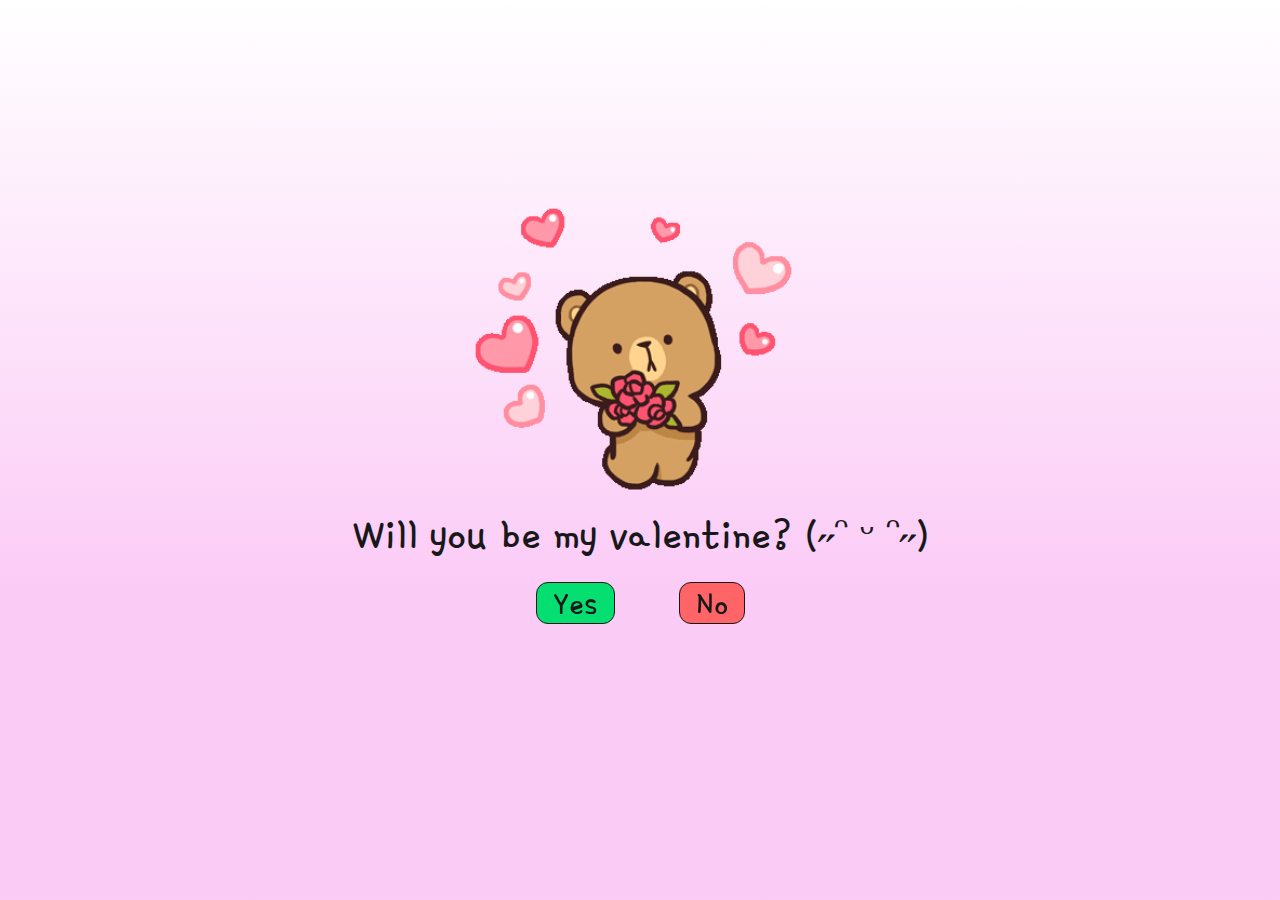
<file: index.html>
<!doctype html>
<html lang="en" data-theme="light">

<head>
  <meta charset="UTF-8" />
  <link rel="icon" type="image/svg+xml" href="./heart.png" />  
  <meta name="viewport" content="width=device-width, initial-scale=1.0" />
  <title>Will you?</title>
  <style>
    /* Smooth scaling transitions for buttons */
    .big-button,
    .small-button {
      transition: transform 0.3s ease;
    }
  </style>
  <link rel="stylesheet" href="./assets/style-ZW7BhkGF.css">
</head>

<body>
  <div class="flex flex-col h-[90%] justify-center items-center">
    <!-- GIF image element -->
    <div class="flex justify-center items-center">
      <img id="gifImage" class="w-[400px]" src="willyou.gif" alt="Will you gif">
    </div>
    <!-- Text element with an ID for reference -->
    <div class="flex justify-center items-center mt-0 text-3xl md:text-5xl">
      <p id="valentineText">Will you be my valentine? (˶ᵔ ᵕ ᵔ˶)</p>
    </div>
    <!-- Button container with initial extra horizontal spacing -->
    <div id="buttonContainer" class="w-full flex text-3xl md:text-4xl justify-center items-center space-x-16 mt-6">
      <a href="yay.html" class=""><button id="yesButton" class="yn px-4 bg-green-400 transform scale-100">Yes</button></a>
      <button id="noButton" class="yn px-4 bg-red-400 transform scale-100">No</button>
    </div>
  </div>

  <!-- DaisyUI Modal -->
  <div id="popupModal" class="modal">
    <div class="modal-box">
      <h2 class="text-3xl">No more 'no's hmph : (</h2>
      <div class="modal-action">
        <label for="popupModal" class="btn px-2 text-2xl" id="closeModal">Okay</label>
      </div>
    </div>
  </div>

  <script>
    /******** Button and Modal Control ********/
    const gifImage = document.getElementById('gifImage'); // Reference to the GIF image
    const yesButton = document.getElementById('yesButton');
    const noButton = document.getElementById('noButton');
    const buttonContainer = document.getElementById('buttonContainer');
    const popupModal = document.getElementById('popupModal');
    const closeModalButton = document.getElementById('closeModal');

    let clickCount = 0;
    let noButtonFixed = false; // Flag to check if "No" button has been removed from the flex layout

    // Function to generate a random position for the "No" button that doesn't overlap forbidden elements.
    function getRandomPosition() {
      const margin = 20; // Safe margin from viewport edges
      const viewportWidth = window.innerWidth;
      const viewportHeight = window.innerHeight;
      const buttonWidth = noButton.offsetWidth;
      const buttonHeight = noButton.offsetHeight;

      // Get forbidden rectangles: GIF image, text, and the "Yes" button.
      const imageRect = gifImage.getBoundingClientRect();
      const textRect = document.getElementById('valentineText').getBoundingClientRect();
      const yesButtonRect = yesButton.getBoundingClientRect();

      let randomLeft, randomTop, attempts = 0;
      let candidateRect, valid;

      do {
        randomLeft = margin + Math.floor(Math.random() * (viewportWidth - buttonWidth - 2 * margin + 1));
        randomTop = margin + Math.floor(Math.random() * (viewportHeight - buttonHeight - 2 * margin + 1));
        candidateRect = {
          left: randomLeft,
          right: randomLeft + buttonWidth,
          top: randomTop,
          bottom: randomTop + buttonHeight
        };
        valid = true;
        // Check candidate against each forbidden element.
        const forbiddenRects = [imageRect, textRect, yesButtonRect];
        for (const rect of forbiddenRects) {
          if (
            candidateRect.left < rect.right &&
            candidateRect.right > rect.left &&
            candidateRect.top < rect.bottom &&
            candidateRect.bottom > rect.top
          ) {
            valid = false;
            break;
          }
        }
        attempts++;
      } while (!valid && attempts < 100);

      return { left: randomLeft, top: randomTop };
    }

    noButton.addEventListener('click', function () {
      // On the first click, convert the "No" button to fixed positioning (removing it from the flex container)
      // and remove the extra spacing so that the "Yes" button stays centered.
      if (!noButtonFixed) {
        noButton.style.position = 'fixed';
        noButtonFixed = true;
        buttonContainer.classList.remove('space-x-16');
      }

      // Scale the buttons (up to 4 clicks)
      if (clickCount < 4) {
        clickCount++;
        yesButton.style.transform = `scale(${1 + 0.2 * clickCount})`;
        noButton.style.transform = `scale(${1 - 0.05 * clickCount})`;
      }

      // Set a new random position that doesn't overlap the GIF image, text, or "Yes" button.
      const pos = getRandomPosition();
      noButton.style.left = pos.left + 'px';
      noButton.style.top = pos.top + 'px';

      // After 4 clicks, show the modal and remove the "No" button.
      if (clickCount === 4) {
        popupModal.classList.add('modal-open');
        noButton.remove();

      }
    });

    // Close the modal when "Okay" is clicked.
    closeModalButton.addEventListener('click', function () {
      popupModal.classList.remove('modal-open');
    });
  </script>
</body>

</html>
</file>
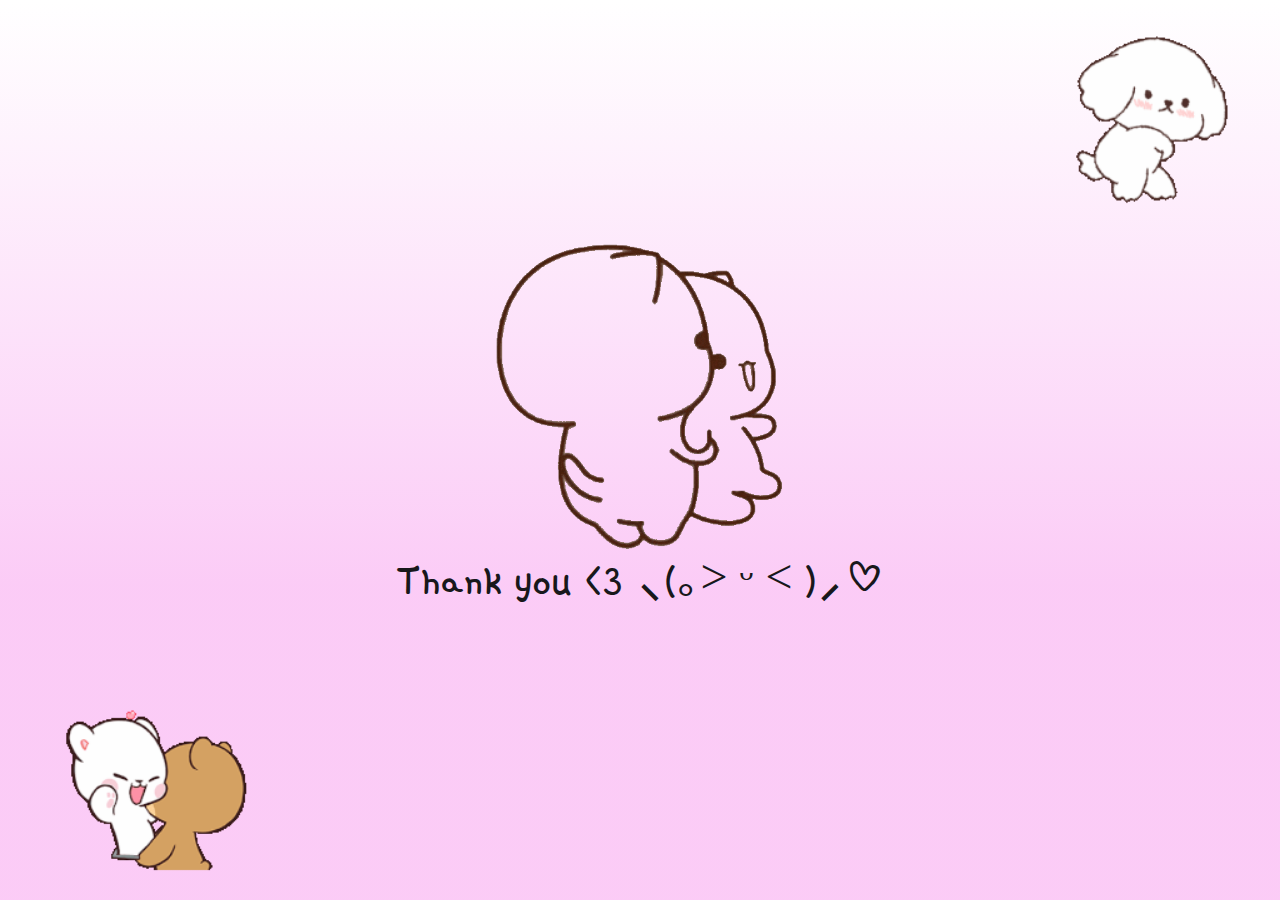
<file: yay.html>
<!doctype html>
<html lang="en" data-theme="light">

<head>
    <meta charset="UTF-8" />

    <link rel="icon" type="image/svg+xml" href="./heart.png" /> 
    <meta name="viewport" content="width=device-width, initial-scale=1.0" />
    <title>Yayyy</title>

  <link rel="stylesheet" href="./assets/style-ZW7BhkGF.css">
</head>

<body>
    <div class="flex flex-col h-[90%] justify-center items-center">

        <div class="flex justify-center items-center">
            <img id="gifImage" class="w-[350px]" src="yay.gif" alt="yay">
        </div>
        <div class="flex justify-center items-center mt-0 text-4xl md:text-5xl">
            <p id="valentineText">Thank you &lt;3 ⸜(｡˃ ᵕ ˂ )⸝♡</p>
        </div>
        <div class="absolute bottom-5 left-5">
            <img src="hug.gif" class="w-[250px]">
        </div>
        <div class="absolute top-5 right-5">
            <img src="pup.gif" class="w-[250px]">
        </div>


</body>

</html>
</file>
<file: assets/style-ZW7BhkGF.css>
@import"https://fonts.googleapis.com/css2?family=Gamja+Flower&display=swap";/*! tailwindcss v4.0.6 | MIT License | https://tailwindcss.com */@layer theme{:root,:host{--font-sans:ui-sans-serif,system-ui,sans-serif,"Apple Color Emoji","Segoe UI Emoji","Segoe UI Symbol","Noto Color Emoji";--font-serif:ui-serif,Georgia,Cambria,"Times New Roman",Times,serif;--font-mono:ui-monospace,SFMono-Regular,Menlo,Monaco,Consolas,"Liberation Mono","Courier New",monospace;--color-red-50:oklch(.971 .013 17.38);--color-red-100:oklch(.936 .032 17.717);--color-red-200:oklch(.885 .062 18.334);--color-red-300:oklch(.808 .114 19.571);--color-red-400:oklch(.704 .191 22.216);--color-red-500:oklch(.637 .237 25.331);--color-red-600:oklch(.577 .245 27.325);--color-red-700:oklch(.505 .213 27.518);--color-red-800:oklch(.444 .177 26.899);--color-red-900:oklch(.396 .141 25.723);--color-red-950:oklch(.258 .092 26.042);--color-orange-50:oklch(.98 .016 73.684);--color-orange-100:oklch(.954 .038 75.164);--color-orange-200:oklch(.901 .076 70.697);--color-orange-300:oklch(.837 .128 66.29);--color-orange-400:oklch(.75 .183 55.934);--color-orange-500:oklch(.705 .213 47.604);--color-orange-600:oklch(.646 .222 41.116);--color-orange-700:oklch(.553 .195 38.402);--color-orange-800:oklch(.47 .157 37.304);--color-orange-900:oklch(.408 .123 38.172);--color-orange-950:oklch(.266 .079 36.259);--color-amber-50:oklch(.987 .022 95.277);--color-amber-100:oklch(.962 .059 95.617);--color-amber-200:oklch(.924 .12 95.746);--color-amber-300:oklch(.879 .169 91.605);--color-amber-400:oklch(.828 .189 84.429);--color-amber-500:oklch(.769 .188 70.08);--color-amber-600:oklch(.666 .179 58.318);--color-amber-700:oklch(.555 .163 48.998);--color-amber-800:oklch(.473 .137 46.201);--color-amber-900:oklch(.414 .112 45.904);--color-amber-950:oklch(.279 .077 45.635);--color-yellow-50:oklch(.987 .026 102.212);--color-yellow-100:oklch(.973 .071 103.193);--color-yellow-200:oklch(.945 .129 101.54);--color-yellow-300:oklch(.905 .182 98.111);--color-yellow-400:oklch(.852 .199 91.936);--color-yellow-500:oklch(.795 .184 86.047);--color-yellow-600:oklch(.681 .162 75.834);--color-yellow-700:oklch(.554 .135 66.442);--color-yellow-800:oklch(.476 .114 61.907);--color-yellow-900:oklch(.421 .095 57.708);--color-yellow-950:oklch(.286 .066 53.813);--color-lime-50:oklch(.986 .031 120.757);--color-lime-100:oklch(.967 .067 122.328);--color-lime-200:oklch(.938 .127 124.321);--color-lime-300:oklch(.897 .196 126.665);--color-lime-400:oklch(.841 .238 128.85);--color-lime-500:oklch(.768 .233 130.85);--color-lime-600:oklch(.648 .2 131.684);--color-lime-700:oklch(.532 .157 131.589);--color-lime-800:oklch(.453 .124 130.933);--color-lime-900:oklch(.405 .101 131.063);--color-lime-950:oklch(.274 .072 132.109);--color-green-50:oklch(.982 .018 155.826);--color-green-100:oklch(.962 .044 156.743);--color-green-200:oklch(.925 .084 155.995);--color-green-300:oklch(.871 .15 154.449);--color-green-400:oklch(.792 .209 151.711);--color-green-500:oklch(.723 .219 149.579);--color-green-600:oklch(.627 .194 149.214);--color-green-700:oklch(.527 .154 150.069);--color-green-800:oklch(.448 .119 151.328);--color-green-900:oklch(.393 .095 152.535);--color-green-950:oklch(.266 .065 152.934);--color-emerald-50:oklch(.979 .021 166.113);--color-emerald-100:oklch(.95 .052 163.051);--color-emerald-200:oklch(.905 .093 164.15);--color-emerald-300:oklch(.845 .143 164.978);--color-emerald-400:oklch(.765 .177 163.223);--color-emerald-500:oklch(.696 .17 162.48);--color-emerald-600:oklch(.596 .145 163.225);--color-emerald-700:oklch(.508 .118 165.612);--color-emerald-800:oklch(.432 .095 166.913);--color-emerald-900:oklch(.378 .077 168.94);--color-emerald-950:oklch(.262 .051 172.552);--color-teal-50:oklch(.984 .014 180.72);--color-teal-100:oklch(.953 .051 180.801);--color-teal-200:oklch(.91 .096 180.426);--color-teal-300:oklch(.855 .138 181.071);--color-teal-400:oklch(.777 .152 181.912);--color-teal-500:oklch(.704 .14 182.503);--color-teal-600:oklch(.6 .118 184.704);--color-teal-700:oklch(.511 .096 186.391);--color-teal-800:oklch(.437 .078 188.216);--color-teal-900:oklch(.386 .063 188.416);--color-teal-950:oklch(.277 .046 192.524);--color-cyan-50:oklch(.984 .019 200.873);--color-cyan-100:oklch(.956 .045 203.388);--color-cyan-200:oklch(.917 .08 205.041);--color-cyan-300:oklch(.865 .127 207.078);--color-cyan-400:oklch(.789 .154 211.53);--color-cyan-500:oklch(.715 .143 215.221);--color-cyan-600:oklch(.609 .126 221.723);--color-cyan-700:oklch(.52 .105 223.128);--color-cyan-800:oklch(.45 .085 224.283);--color-cyan-900:oklch(.398 .07 227.392);--color-cyan-950:oklch(.302 .056 229.695);--color-sky-50:oklch(.977 .013 236.62);--color-sky-100:oklch(.951 .026 236.824);--color-sky-200:oklch(.901 .058 230.902);--color-sky-300:oklch(.828 .111 230.318);--color-sky-400:oklch(.746 .16 232.661);--color-sky-500:oklch(.685 .169 237.323);--color-sky-600:oklch(.588 .158 241.966);--color-sky-700:oklch(.5 .134 242.749);--color-sky-800:oklch(.443 .11 240.79);--color-sky-900:oklch(.391 .09 240.876);--color-sky-950:oklch(.293 .066 243.157);--color-blue-50:oklch(.97 .014 254.604);--color-blue-100:oklch(.932 .032 255.585);--color-blue-200:oklch(.882 .059 254.128);--color-blue-300:oklch(.809 .105 251.813);--color-blue-400:oklch(.707 .165 254.624);--color-blue-500:oklch(.623 .214 259.815);--color-blue-600:oklch(.546 .245 262.881);--color-blue-700:oklch(.488 .243 264.376);--color-blue-800:oklch(.424 .199 265.638);--color-blue-900:oklch(.379 .146 265.522);--color-blue-950:oklch(.282 .091 267.935);--color-indigo-50:oklch(.962 .018 272.314);--color-indigo-100:oklch(.93 .034 272.788);--color-indigo-200:oklch(.87 .065 274.039);--color-indigo-300:oklch(.785 .115 274.713);--color-indigo-400:oklch(.673 .182 276.935);--color-indigo-500:oklch(.585 .233 277.117);--color-indigo-600:oklch(.511 .262 276.966);--color-indigo-700:oklch(.457 .24 277.023);--color-indigo-800:oklch(.398 .195 277.366);--color-indigo-900:oklch(.359 .144 278.697);--color-indigo-950:oklch(.257 .09 281.288);--color-violet-50:oklch(.969 .016 293.756);--color-violet-100:oklch(.943 .029 294.588);--color-violet-200:oklch(.894 .057 293.283);--color-violet-300:oklch(.811 .111 293.571);--color-violet-400:oklch(.702 .183 293.541);--color-violet-500:oklch(.606 .25 292.717);--color-violet-600:oklch(.541 .281 293.009);--color-violet-700:oklch(.491 .27 292.581);--color-violet-800:oklch(.432 .232 292.759);--color-violet-900:oklch(.38 .189 293.745);--color-violet-950:oklch(.283 .141 291.089);--color-purple-50:oklch(.977 .014 308.299);--color-purple-100:oklch(.946 .033 307.174);--color-purple-200:oklch(.902 .063 306.703);--color-purple-300:oklch(.827 .119 306.383);--color-purple-400:oklch(.714 .203 305.504);--color-purple-500:oklch(.627 .265 303.9);--color-purple-600:oklch(.558 .288 302.321);--color-purple-700:oklch(.496 .265 301.924);--color-purple-800:oklch(.438 .218 303.724);--color-purple-900:oklch(.381 .176 304.987);--color-purple-950:oklch(.291 .149 302.717);--color-fuchsia-50:oklch(.977 .017 320.058);--color-fuchsia-100:oklch(.952 .037 318.852);--color-fuchsia-200:oklch(.903 .076 319.62);--color-fuchsia-300:oklch(.833 .145 321.434);--color-fuchsia-400:oklch(.74 .238 322.16);--color-fuchsia-500:oklch(.667 .295 322.15);--color-fuchsia-600:oklch(.591 .293 322.896);--color-fuchsia-700:oklch(.518 .253 323.949);--color-fuchsia-800:oklch(.452 .211 324.591);--color-fuchsia-900:oklch(.401 .17 325.612);--color-fuchsia-950:oklch(.293 .136 325.661);--color-pink-50:oklch(.971 .014 343.198);--color-pink-100:oklch(.948 .028 342.258);--color-pink-200:oklch(.899 .061 343.231);--color-pink-300:oklch(.823 .12 346.018);--color-pink-400:oklch(.718 .202 349.761);--color-pink-500:oklch(.656 .241 354.308);--color-pink-600:oklch(.592 .249 .584);--color-pink-700:oklch(.525 .223 3.958);--color-pink-800:oklch(.459 .187 3.815);--color-pink-900:oklch(.408 .153 2.432);--color-pink-950:oklch(.284 .109 3.907);--color-rose-50:oklch(.969 .015 12.422);--color-rose-100:oklch(.941 .03 12.58);--color-rose-200:oklch(.892 .058 10.001);--color-rose-300:oklch(.81 .117 11.638);--color-rose-400:oklch(.712 .194 13.428);--color-rose-500:oklch(.645 .246 16.439);--color-rose-600:oklch(.586 .253 17.585);--color-rose-700:oklch(.514 .222 16.935);--color-rose-800:oklch(.455 .188 13.697);--color-rose-900:oklch(.41 .159 10.272);--color-rose-950:oklch(.271 .105 12.094);--color-slate-50:oklch(.984 .003 247.858);--color-slate-100:oklch(.968 .007 247.896);--color-slate-200:oklch(.929 .013 255.508);--color-slate-300:oklch(.869 .022 252.894);--color-slate-400:oklch(.704 .04 256.788);--color-slate-500:oklch(.554 .046 257.417);--color-slate-600:oklch(.446 .043 257.281);--color-slate-700:oklch(.372 .044 257.287);--color-slate-800:oklch(.279 .041 260.031);--color-slate-900:oklch(.208 .042 265.755);--color-slate-950:oklch(.129 .042 264.695);--color-gray-50:oklch(.985 .002 247.839);--color-gray-100:oklch(.967 .003 264.542);--color-gray-200:oklch(.928 .006 264.531);--color-gray-300:oklch(.872 .01 258.338);--color-gray-400:oklch(.707 .022 261.325);--color-gray-500:oklch(.551 .027 264.364);--color-gray-600:oklch(.446 .03 256.802);--color-gray-700:oklch(.373 .034 259.733);--color-gray-800:oklch(.278 .033 256.848);--color-gray-900:oklch(.21 .034 264.665);--color-gray-950:oklch(.13 .028 261.692);--color-zinc-50:oklch(.985 0 0);--color-zinc-100:oklch(.967 .001 286.375);--color-zinc-200:oklch(.92 .004 286.32);--color-zinc-300:oklch(.871 .006 286.286);--color-zinc-400:oklch(.705 .015 286.067);--color-zinc-500:oklch(.552 .016 285.938);--color-zinc-600:oklch(.442 .017 285.786);--color-zinc-700:oklch(.37 .013 285.805);--color-zinc-800:oklch(.274 .006 286.033);--color-zinc-900:oklch(.21 .006 285.885);--color-zinc-950:oklch(.141 .005 285.823);--color-neutral-50:oklch(.985 0 0);--color-neutral-100:oklch(.97 0 0);--color-neutral-200:oklch(.922 0 0);--color-neutral-300:oklch(.87 0 0);--color-neutral-400:oklch(.708 0 0);--color-neutral-500:oklch(.556 0 0);--color-neutral-600:oklch(.439 0 0);--color-neutral-700:oklch(.371 0 0);--color-neutral-800:oklch(.269 0 0);--color-neutral-900:oklch(.205 0 0);--color-neutral-950:oklch(.145 0 0);--color-stone-50:oklch(.985 .001 106.423);--color-stone-100:oklch(.97 .001 106.424);--color-stone-200:oklch(.923 .003 48.717);--color-stone-300:oklch(.869 .005 56.366);--color-stone-400:oklch(.709 .01 56.259);--color-stone-500:oklch(.553 .013 58.071);--color-stone-600:oklch(.444 .011 73.639);--color-stone-700:oklch(.374 .01 67.558);--color-stone-800:oklch(.268 .007 34.298);--color-stone-900:oklch(.216 .006 56.043);--color-stone-950:oklch(.147 .004 49.25);--color-black:#000;--color-white:#fff;--spacing:.25rem;--breakpoint-sm:40rem;--breakpoint-md:48rem;--breakpoint-lg:64rem;--breakpoint-xl:80rem;--breakpoint-2xl:96rem;--container-3xs:16rem;--container-2xs:18rem;--container-xs:20rem;--container-sm:24rem;--container-md:28rem;--container-lg:32rem;--container-xl:36rem;--container-2xl:42rem;--container-3xl:48rem;--container-4xl:56rem;--container-5xl:64rem;--container-6xl:72rem;--container-7xl:80rem;--text-xs:.75rem;--text-xs--line-height:calc(1/.75);--text-sm:.875rem;--text-sm--line-height:calc(1.25/.875);--text-base:1rem;--text-base--line-height: 1.5 ;--text-lg:1.125rem;--text-lg--line-height:calc(1.75/1.125);--text-xl:1.25rem;--text-xl--line-height:calc(1.75/1.25);--text-2xl:1.5rem;--text-2xl--line-height:calc(2/1.5);--text-3xl:1.875rem;--text-3xl--line-height: 1.2 ;--text-4xl:2.25rem;--text-4xl--line-height:calc(2.5/2.25);--text-5xl:3rem;--text-5xl--line-height:1;--text-6xl:3.75rem;--text-6xl--line-height:1;--text-7xl:4.5rem;--text-7xl--line-height:1;--text-8xl:6rem;--text-8xl--line-height:1;--text-9xl:8rem;--text-9xl--line-height:1;--font-weight-thin:100;--font-weight-extralight:200;--font-weight-light:300;--font-weight-normal:400;--font-weight-medium:500;--font-weight-semibold:600;--font-weight-bold:700;--font-weight-extrabold:800;--font-weight-black:900;--tracking-tighter:-.05em;--tracking-tight:-.025em;--tracking-normal:0em;--tracking-wide:.025em;--tracking-wider:.05em;--tracking-widest:.1em;--leading-tight:1.25;--leading-snug:1.375;--leading-normal:1.5;--leading-relaxed:1.625;--leading-loose:2;--radius-xs:.125rem;--radius-sm:.25rem;--radius-md:.375rem;--radius-lg:.5rem;--radius-xl:.75rem;--radius-2xl:1rem;--radius-3xl:1.5rem;--radius-4xl:2rem;--shadow-2xs:0 1px #0000000d;--shadow-xs:0 1px 2px 0 #0000000d;--shadow-sm:0 1px 3px 0 #0000001a,0 1px 2px -1px #0000001a;--shadow-md:0 4px 6px -1px #0000001a,0 2px 4px -2px #0000001a;--shadow-lg:0 10px 15px -3px #0000001a,0 4px 6px -4px #0000001a;--shadow-xl:0 20px 25px -5px #0000001a,0 8px 10px -6px #0000001a;--shadow-2xl:0 25px 50px -12px #00000040;--inset-shadow-2xs:inset 0 1px #0000000d;--inset-shadow-xs:inset 0 1px 1px #0000000d;--inset-shadow-sm:inset 0 2px 4px #0000000d;--drop-shadow-xs:0 1px 1px #0000000d;--drop-shadow-sm:0 1px 2px #00000026;--drop-shadow-md:0 3px 3px #0000001f;--drop-shadow-lg:0 4px 4px #00000026;--drop-shadow-xl:0 9px 7px #0000001a;--drop-shadow-2xl:0 25px 25px #00000026;--ease-in:cubic-bezier(.4,0,1,1);--ease-out:cubic-bezier(0,0,.2,1);--ease-in-out:cubic-bezier(.4,0,.2,1);--animate-spin:spin 1s linear infinite;--animate-ping:ping 1s cubic-bezier(0,0,.2,1)infinite;--animate-pulse:pulse 2s cubic-bezier(.4,0,.6,1)infinite;--animate-bounce:bounce 1s infinite;--blur-xs:4px;--blur-sm:8px;--blur-md:12px;--blur-lg:16px;--blur-xl:24px;--blur-2xl:40px;--blur-3xl:64px;--perspective-dramatic:100px;--perspective-near:300px;--perspective-normal:500px;--perspective-midrange:800px;--perspective-distant:1200px;--aspect-video:16/9;--default-transition-duration:.15s;--default-transition-timing-function:cubic-bezier(.4,0,.2,1);--default-font-family:var(--font-sans);--default-font-feature-settings:var(--font-sans--font-feature-settings);--default-font-variation-settings:var(--font-sans--font-variation-settings);--default-mono-font-family:var(--font-mono);--default-mono-font-feature-settings:var(--font-mono--font-feature-settings);--default-mono-font-variation-settings:var(--font-mono--font-variation-settings)}}@layer base{*,:after,:before,::backdrop{box-sizing:border-box;border:0 solid;margin:0;padding:0}html,:host{-webkit-text-size-adjust:100%;-moz-tab-size:4;tab-size:4;line-height:1.5;font-family:var(--default-font-family,ui-sans-serif,system-ui,sans-serif,"Apple Color Emoji","Segoe UI Emoji","Segoe UI Symbol","Noto Color Emoji");font-feature-settings:var(--default-font-feature-settings,normal);font-variation-settings:var(--default-font-variation-settings,normal);-webkit-tap-highlight-color:transparent}abbr:where([title]){-webkit-text-decoration:underline dotted;text-decoration:underline dotted}a{color:inherit;-webkit-text-decoration:inherit;text-decoration:inherit}b,strong{font-weight:bolder}code,kbd,samp,pre{font-family:var(--default-mono-font-family,ui-monospace,SFMono-Regular,Menlo,Monaco,Consolas,"Liberation Mono","Courier New",monospace);font-feature-settings:var(--default-mono-font-feature-settings,normal);font-variation-settings:var(--default-mono-font-variation-settings,normal);font-size:1em}small{font-size:80%}sub,sup{vertical-align:baseline;font-size:75%;line-height:0;position:relative}sub{bottom:-.25em}sup{top:-.5em}progress{vertical-align:baseline}summary{display:list-item}ol,ul,menu{list-style:none}img,svg,video,canvas,audio,iframe,embed,object{vertical-align:middle;display:block}button,input,select,optgroup,textarea{font:inherit;font-feature-settings:inherit;font-variation-settings:inherit;letter-spacing:inherit;color:inherit;opacity:1;background-color:#0000;border-radius:0}::file-selector-button{font:inherit;font-feature-settings:inherit;font-variation-settings:inherit;letter-spacing:inherit;color:inherit;opacity:1;background-color:#0000;border-radius:0}:where(select:is([multiple],[size])) optgroup{font-weight:bolder}:where(select:is([multiple],[size])) optgroup option{padding-inline-start:20px}::file-selector-button{margin-inline-end:4px}::-webkit-search-decoration{-webkit-appearance:none}::-webkit-date-and-time-value{min-height:1lh;text-align:inherit}::-webkit-datetime-edit{display:inline-flex}::-webkit-datetime-edit-fields-wrapper{padding:0}::-webkit-datetime-edit{padding-block:0}::-webkit-datetime-edit-year-field{padding-block:0}::-webkit-datetime-edit-month-field{padding-block:0}::-webkit-datetime-edit-day-field{padding-block:0}::-webkit-datetime-edit-hour-field{padding-block:0}::-webkit-datetime-edit-minute-field{padding-block:0}::-webkit-datetime-edit-second-field{padding-block:0}::-webkit-datetime-edit-millisecond-field{padding-block:0}::-webkit-datetime-edit-meridiem-field{padding-block:0}::-webkit-inner-spin-button{height:auto}::-webkit-outer-spin-button{height:auto}[hidden]:where(:not([hidden=until-found])){display:none!important}@media (prefers-color-scheme:dark){:root{color-scheme:dark;--color-base-100:oklch(25.33% .016 252.42);--color-base-200:oklch(23.26% .014 253.1);--color-base-300:oklch(21.15% .012 254.09);--color-base-content:oklch(97.807% .029 256.847);--color-primary:oklch(58% .233 277.117);--color-primary-content:oklch(96% .018 272.314);--color-secondary:oklch(65% .241 354.308);--color-secondary-content:oklch(94% .028 342.258);--color-accent:oklch(77% .152 181.912);--color-accent-content:oklch(38% .063 188.416);--color-neutral:oklch(14% .005 285.823);--color-neutral-content:oklch(92% .004 286.32);--color-info:oklch(74% .16 232.661);--color-info-content:oklch(29% .066 243.157);--color-success:oklch(76% .177 163.223);--color-success-content:oklch(37% .077 168.94);--color-warning:oklch(82% .189 84.429);--color-warning-content:oklch(41% .112 45.904);--color-error:oklch(71% .194 13.428);--color-error-content:oklch(27% .105 12.094);--radius-selector:.5rem;--radius-field:.25rem;--radius-box:.5rem;--size-selector:.25rem;--size-field:.25rem;--border:1px;--depth:1;--noise:0}}:root:has(input.theme-controller[value=light]:checked),[data-theme=light]{color-scheme:light;--color-base-100:oklch(100% 0 0);--color-base-200:oklch(98% 0 0);--color-base-300:oklch(95% 0 0);--color-base-content:oklch(21% .006 285.885);--color-primary:oklch(45% .24 277.023);--color-primary-content:oklch(93% .034 272.788);--color-secondary:oklch(65% .241 354.308);--color-secondary-content:oklch(94% .028 342.258);--color-accent:oklch(77% .152 181.912);--color-accent-content:oklch(38% .063 188.416);--color-neutral:oklch(14% .005 285.823);--color-neutral-content:oklch(92% .004 286.32);--color-info:oklch(74% .16 232.661);--color-info-content:oklch(29% .066 243.157);--color-success:oklch(76% .177 163.223);--color-success-content:oklch(37% .077 168.94);--color-warning:oklch(82% .189 84.429);--color-warning-content:oklch(41% .112 45.904);--color-error:oklch(71% .194 13.428);--color-error-content:oklch(27% .105 12.094);--radius-selector:.5rem;--radius-field:.25rem;--radius-box:.5rem;--size-selector:.25rem;--size-field:.25rem;--border:1px;--depth:1;--noise:0}:root:has(input.theme-controller[value=dark]:checked),[data-theme=dark]{color-scheme:dark;--color-base-100:oklch(25.33% .016 252.42);--color-base-200:oklch(23.26% .014 253.1);--color-base-300:oklch(21.15% .012 254.09);--color-base-content:oklch(97.807% .029 256.847);--color-primary:oklch(58% .233 277.117);--color-primary-content:oklch(96% .018 272.314);--color-secondary:oklch(65% .241 354.308);--color-secondary-content:oklch(94% .028 342.258);--color-accent:oklch(77% .152 181.912);--color-accent-content:oklch(38% .063 188.416);--color-neutral:oklch(14% .005 285.823);--color-neutral-content:oklch(92% .004 286.32);--color-info:oklch(74% .16 232.661);--color-info-content:oklch(29% .066 243.157);--color-success:oklch(76% .177 163.223);--color-success-content:oklch(37% .077 168.94);--color-warning:oklch(82% .189 84.429);--color-warning-content:oklch(41% .112 45.904);--color-error:oklch(71% .194 13.428);--color-error-content:oklch(27% .105 12.094);--radius-selector:.5rem;--radius-field:.25rem;--radius-box:.5rem;--size-selector:.25rem;--size-field:.25rem;--border:1px;--depth:1;--noise:0}:where(:root),:root:has(input.theme-controller[value=light]:checked),[data-theme=light]{color-scheme:light;--color-base-100:oklch(100% 0 0);--color-base-200:oklch(98% 0 0);--color-base-300:oklch(95% 0 0);--color-base-content:oklch(21% .006 285.885);--color-primary:oklch(45% .24 277.023);--color-primary-content:oklch(93% .034 272.788);--color-secondary:oklch(65% .241 354.308);--color-secondary-content:oklch(94% .028 342.258);--color-accent:oklch(77% .152 181.912);--color-accent-content:oklch(38% .063 188.416);--color-neutral:oklch(14% .005 285.823);--color-neutral-content:oklch(92% .004 286.32);--color-info:oklch(74% .16 232.661);--color-info-content:oklch(29% .066 243.157);--color-success:oklch(76% .177 163.223);--color-success-content:oklch(37% .077 168.94);--color-warning:oklch(82% .189 84.429);--color-warning-content:oklch(41% .112 45.904);--color-error:oklch(71% .194 13.428);--color-error-content:oklch(27% .105 12.094);--radius-selector:.5rem;--radius-field:.25rem;--radius-box:.5rem;--size-selector:.25rem;--size-field:.25rem;--border:1px;--depth:1;--noise:0}:root{--fx-noise:url("data:image/svg+xml,%3Csvg xmlns='http://www.w3.org/2000/svg'%3E%3Cfilter id='a'%3E%3CfeTurbulence type='fractalNoise' baseFrequency='1.34' numOctaves='4' stitchTiles='stitch'%3E%3C/feTurbulence%3E%3C/filter%3E%3Crect width='100%25' height='100%25' filter='url(%23a)' opacity='0.2'%3E%3C/rect%3E%3C/svg%3E")}.chat{--mask-chat:url("data:image/svg+xml,%3csvg width='13' height='13' xmlns='http://www.w3.org/2000/svg'%3e%3cpath fill='black' d='M0 11.5004C0 13.0004 2 13.0004 2 13.0004H12H13V0.00036329L12.5 0C12.5 0 11.977 2.09572 11.8581 2.50033C11.6075 3.35237 10.9149 4.22374 9 5.50036C6 7.50036 0 10.0004 0 11.5004Z'/%3e%3c/svg%3e")}.tooltip{--mask-tooltip:url("data:image/svg+xml,%3Csvg width='10' height='4' viewBox='0 0 8 4' fill='none' xmlns='http://www.w3.org/2000/svg'%3E%3Cpath d='M0.500009 1C3.5 1 3.00001 4 5.00001 4C7 4 6.5 1 9.5 1C10 1 10 0.499897 10 0H0C-1.99338e-08 0.5 0 1 0.500009 1Z' fill='black'/%3E%3C/svg%3E%0A")}:root,[data-theme]{background-color:var(--0root-bg,var(--color-base-100));color:var(--color-base-content)}*,:after,::backdrop,:before{box-sizing:border-box;border:0 solid;margin:0;padding:0}::file-selector-button{box-sizing:border-box;border:0 solid;margin:0;padding:0}:host,html{line-height:1.5;font-family:var(--default-font-family,ui-sans-serif,system-ui,sans-serif,"Apple Color Emoji","Segoe UI Emoji","Segoe UI Symbol","Noto Color Emoji");webkit-tap-highlight-color:#0000}body{line-height:inherit}hr{height:0;color:inherit;border-top-width:1px}h1,h2,h3,h4,h5,h6{font-size:inherit;font-weight:inherit}a{color:inherit;webkit-text-decoration:inherit;-webkit-text-decoration:inherit;text-decoration:inherit}table{text-indent:0;border-color:inherit;border-collapse:collapse}button,input,optgroup,select,textarea{font:inherit;font-feature-settings:inherit;font-variation-settings:inherit;letter-spacing:inherit;color:inherit;background:0 0}::file-selector-button{font:inherit;font-feature-settings:inherit;font-variation-settings:inherit;letter-spacing:inherit;color:inherit;background:0 0}input:where(:not([type=button],[type=reset],[type=submit])),select,textarea{border-width:1px}button,input:where([type=button],[type=reset],[type=submit]){-webkit-appearance:button;-moz-appearance:button;appearance:button}::file-selector-button{-webkit-appearance:button;-moz-appearance:button;appearance:button}:-moz-focusring{outline:auto}:-moz-ui-invalid{box-shadow:none}::-webkit-search-decoration{webkit-appearance:none}menu,ol,ul{list-style:none}textarea{resize:vertical}::placeholder{opacity:1;color:color-mix(in oklch,currentColor 50%,#0000)}audio,canvas,embed,iframe,img,object,svg,video{vertical-align:middle;display:block}img,video{max-width:100%;height:auto}:where(:root:has(.modal-open,.modal[open],.modal:target,.modal-toggle:checked,.drawer:not(.drawer-open)>.drawer-toggle:checked)){scrollbar-gutter:stable;background-image:linear-gradient(var(--color-base-100),var(--color-base-100));--root-bg:color-mix(in srgb,var(--color-base-100),oklch(0% 0 0) 40%)}@property --radialprogress{syntax: "<percentage>"; inherits: true; initial-value: 0%;}:root:has(.modal-open,.modal[open],.modal:target,.modal-toggle:checked,.drawer:not([class*=drawer-open])>.drawer-toggle:checked){overflow:hidden}:root{scrollbar-color:color-mix(in oklch,currentColor 35%,#0000)#0000}}@layer components;@layer utilities{.btn{cursor:pointer;text-align:center;vertical-align:middle;outline-offset:2px;webkit-user-select:none;-webkit-user-select:none;user-select:none;padding-inline:var(--0btn-p);color:var(--0btn-fg);height:var(--0size);outline-color:var(--0btn-color,var(--color-base-content));background-color:var(--0btn-bg);background-size:auto,calc(var(--noise)*100%);background-image:none,var(--0btn-noise);border-width:var(--border);border-style:solid;border-color:var(--0btn-border);text-shadow:0 .5px oklch(100% 0 0/calc(var(--depth)*.15));box-shadow:0 .5px 0 .5px oklch(100% 0 0/calc(var(--depth)*6%)) inset,var(--0btn-shadow);--size:calc(var(--size-field,.25rem)*10);--btn-bg:var(--0btn-color,var(--color-base-200));--btn-fg:var(--color-base-content);--btn-p:1rem;--btn-border:color-mix(in oklab,var(--0btn-bg),#000 calc(var(--depth)*5%));--btn-shadow:0 3px 2px -2px color-mix(in oklab,var(--0btn-bg)calc(var(--depth)*30%),#0000),0 4px 3px -2px color-mix(in oklab,var(--0btn-bg)calc(var(--depth)*30%),#0000);--btn-noise:var(--0fx-noise);border-start-start-radius:var(--0join-ss,var(--radius-field));border-start-end-radius:var(--0join-se,var(--radius-field));border-end-end-radius:var(--0join-ee,var(--radius-field));border-end-start-radius:var(--0join-es,var(--radius-field));flex-wrap:nowrap;flex-shrink:0;justify-content:center;align-items:center;gap:.375rem;font-size:.875rem;font-weight:600;text-decoration-line:none;transition-property:color,background-color,border-color,box-shadow;transition-duration:.2s;transition-timing-function:cubic-bezier(0,0,.2,1);display:inline-flex}.btn:hover{--btn-bg:color-mix(in oklab,var(--0btn-color,var(--color-base-200)),#000 7%)}.btn.btn-active{--btn-bg:color-mix(in oklab,var(--0btn-color,var(--color-base-200)),#000 7%);--btn-shadow:0 0 0 0 oklch(0% 0 0/0),0 0 0 0 oklch(0% 0 0/0);isolation:isolate}.btn:focus-visible{outline-width:2px;outline-style:solid}.btn:active:not(.btn-active){--btn-bg:color-mix(in oklab,var(--0btn-color,var(--color-base-200)),#000 5%);--btn-border:color-mix(in oklab,var(--0btn-color,var(--color-base-200)),#000 7%);--btn-shadow:0 0 0 0 oklch(0% 0 0/0),0 0 0 0 oklch(0% 0 0/0);translate:0 .5px}.btn:is(:disabled,[disabled],.btn-disabled){pointer-events:none;--btn-border:#0000;--btn-noise:none;--btn-fg:color-mix(in oklch,var(--color-base-content)20%,#0000)}.btn:is(:disabled,[disabled],.btn-disabled):not(.btn-link,.btn-ghost){background-color:color-mix(in oklab,var(--color-base-content)10%,transparent);box-shadow:none}.btn:is(:disabled,[disabled],.btn-disabled):hover{pointer-events:none;background-color:color-mix(in oklab,var(--color-neutral)20%,transparent);--btn-border:#0000;--btn-fg:color-mix(in oklch,var(--color-base-content)20%,#0000)}.btn:is(input[type=checkbox],input[type=radio]){-webkit-appearance:none;-moz-appearance:none;appearance:none}.btn:is(input[type=checkbox],input[type=radio]):after{content:attr(aria-label)}.btn:is(input[type=checkbox],input[type=radio]):checked{--btn-color:var(--color-primary);--btn-bg:var(--color-primary);--btn-fg:var(--color-primary-content);--btn-border:var(--color-primary)}.btn:is(input[type=checkbox],input[type=radio]):checked:focus-visible{outline-color:var(--color-primary)}.btn:is(input[type=checkbox],input[type=radio]):checked:hover{--btn-bg:color-mix(in oklab,var(--color-primary)90%,#000);--btn-border:color-mix(in oklab,var(--color-primary)90%,#000)}.modal{pointer-events:none;visibility:hidden;width:100%;max-width:none;height:100%;max-height:none;color:inherit;transition:transform .3s ease-out,visibility 0s allow-discrete,opacity .1s ease-out;overscroll-behavior:contain;z-index:999;background-color:#0000;place-items:center;margin:0;padding:0;display:grid;position:fixed;top:0;right:0;bottom:0;left:0;overflow:hidden}.modal:not(dialog:not(.modal-open)),.modal::backdrop{opacity:1;transition:display .3s ease-out allow-discrete,opacity .3s ease-out,visibility .3s ease-out allow-discrete;background-color:#0006}@starting-style{.modal:not(dialog:not(.modal-open)){visibility:hidden}}@starting-style{.modal:not(dialog:not(.modal-open)){opacity:0}}.modal.modal-open,.modal[open],.modal:target{pointer-events:auto;visibility:visible;opacity:1}@starting-style{:is(.modal.modal-open,.modal[open],.modal:target){visibility:hidden}}@starting-style{:is(.modal.modal-open,.modal[open],.modal:target){opacity:0}}:is(.modal.modal-open,.modal[open],.modal:target) .modal-box{opacity:1;translate:0;scale:1}.absolute{position:absolute}.fixed{position:fixed}.top-5{top:calc(var(--spacing)*5)}.right-5{right:calc(var(--spacing)*5)}.bottom-5{bottom:calc(var(--spacing)*5)}.left-5{left:calc(var(--spacing)*5)}.modal-box{border-top-left-radius:var(--modal-tl,var(--radius-box));border-top-right-radius:var(--modal-tr,var(--radius-box));border-bottom-left-radius:var(--modal-bl,var(--radius-box));border-bottom-right-radius:var(--modal-br,var(--radius-box));background-color:var(--color-base-100);border-top-left-radius:var(--0modal-tl,var(--radius-box));border-top-right-radius:var(--0modal-tr,var(--radius-box));border-bottom-left-radius:var(--0modal-bl,var(--radius-box));border-bottom-right-radius:var(--0modal-br,var(--radius-box));opacity:0;overscroll-behavior:contain;grid-row-start:1;grid-column-start:1;width:91.6667%;max-width:32rem;max-height:100vh;padding:1.5rem;transition:translate .3s ease-out,scale .3s ease-out,opacity .2s ease-out 50ms,box-shadow .3s ease-out;overflow-y:auto;scale:95%;box-shadow:0 25px 50px -12px #00000040}.container{width:100%}@media (width>=40rem){.container{max-width:40rem}}@media (width>=48rem){.container{max-width:48rem}}@media (width>=64rem){.container{max-width:64rem}}@media (width>=80rem){.container{max-width:80rem}}@media (width>=96rem){.container{max-width:96rem}}.modal-action{justify-content:flex-end;gap:.5rem;margin-top:1.5rem;display:flex}.mt-0{margin-top:calc(var(--spacing)*0)}.mt-6{margin-top:calc(var(--spacing)*6)}.label{white-space:nowrap;color:color-mix(in oklab,currentColor 60%,transparent);align-items:center;gap:.375rem;display:inline-flex}.label:has(input){cursor:pointer}.flex{display:flex}.h-\[90\%\]{height:90%}.w-\[250px\]{width:250px}.w-\[350px\]{width:350px}.w-\[400px\]{width:400px}.w-full{width:100%}.scale-100{--tw-scale-x:100%;--tw-scale-y:100%;--tw-scale-z:100%;scale:var(--tw-scale-x)var(--tw-scale-y)}.transform{transform:var(--tw-rotate-x)var(--tw-rotate-y)var(--tw-rotate-z)var(--tw-skew-x)var(--tw-skew-y)}.link{cursor:pointer;text-decoration-line:underline}.link:focus{outline-style:none}@media (forced-colors:active){.link:focus{outline-offset:2px;outline:2px solid #0000}}.link:focus-visible{outline-offset:2px;outline:2px solid}.flex-col{flex-direction:column}.items-center{align-items:center}.justify-center{justify-content:center}:where(.space-x-16>:not(:last-child)){--tw-space-x-reverse:0;margin-inline-start:calc(calc(var(--spacing)*16)*var(--tw-space-x-reverse));margin-inline-end:calc(calc(var(--spacing)*16)*calc(1 - var(--tw-space-x-reverse)))}.bg-green-400{background-color:var(--color-green-400)}.bg-red-400{background-color:var(--color-red-400)}.px-2{padding-inline:calc(var(--spacing)*2)}.px-4{padding-inline:calc(var(--spacing)*4)}.text-2xl{font-size:var(--text-2xl);line-height:var(--tw-leading,var(--text-2xl--line-height))}.text-3xl{font-size:var(--text-3xl);line-height:var(--tw-leading,var(--text-3xl--line-height))}.text-4xl{font-size:var(--text-4xl);line-height:var(--tw-leading,var(--text-4xl--line-height))}.transition{transition-property:color,background-color,border-color,outline-color,text-decoration-color,fill,stroke,--tw-gradient-from,--tw-gradient-via,--tw-gradient-to,opacity,box-shadow,transform,translate,scale,rotate,filter,-webkit-backdrop-filter,backdrop-filter;transition-timing-function:var(--tw-ease,var(--default-transition-timing-function));transition-duration:var(--tw-duration,var(--default-transition-duration))}@media (width>=48rem){.md\:text-4xl{font-size:var(--text-4xl);line-height:var(--tw-leading,var(--text-4xl--line-height))}.md\:text-5xl{font-size:var(--text-5xl);line-height:var(--tw-leading,var(--text-5xl--line-height))}}}:root{background:linear-gradient(#ffffffc1,#f688eb6e 65%);font-family:Gamja Flower,serif;font-style:normal;font-weight:400}body{height:100vh}.yn{border-style:solid;border-width:1px;border-radius:12px}@keyframes dropdown{0%{opacity:0}}@keyframes rating{0%,40%{filter:brightness(1.05)contrast(1.05);scale:1.1}}@keyframes radio{0%{padding:5px}50%{padding:3px}}@keyframes progress{50%{background-position-x:-115%}}@keyframes skeleton{0%{background-position:150%}to{background-position:-50%}}@keyframes toast{0%{opacity:0;scale:.9}to{opacity:1;scale:1}}@keyframes spin{to{transform:rotate(360deg)}}@keyframes ping{75%,to{opacity:0;transform:scale(2)}}@keyframes pulse{50%{opacity:.5}}@keyframes bounce{0%,to{animation-timing-function:cubic-bezier(.8,0,1,1);transform:translateY(-25%)}50%{animation-timing-function:cubic-bezier(0,0,.2,1);transform:none}}@property --tw-scale-x{syntax:"*";inherits:false;initial-value:1}@property --tw-scale-y{syntax:"*";inherits:false;initial-value:1}@property --tw-scale-z{syntax:"*";inherits:false;initial-value:1}@property --tw-rotate-x{syntax:"*";inherits:false;initial-value:rotateX(0)}@property --tw-rotate-y{syntax:"*";inherits:false;initial-value:rotateY(0)}@property --tw-rotate-z{syntax:"*";inherits:false;initial-value:rotateZ(0)}@property --tw-skew-x{syntax:"*";inherits:false;initial-value:skewX(0)}@property --tw-skew-y{syntax:"*";inherits:false;initial-value:skewY(0)}@property --tw-space-x-reverse{syntax:"*";inherits:false;initial-value:0}
</file>
